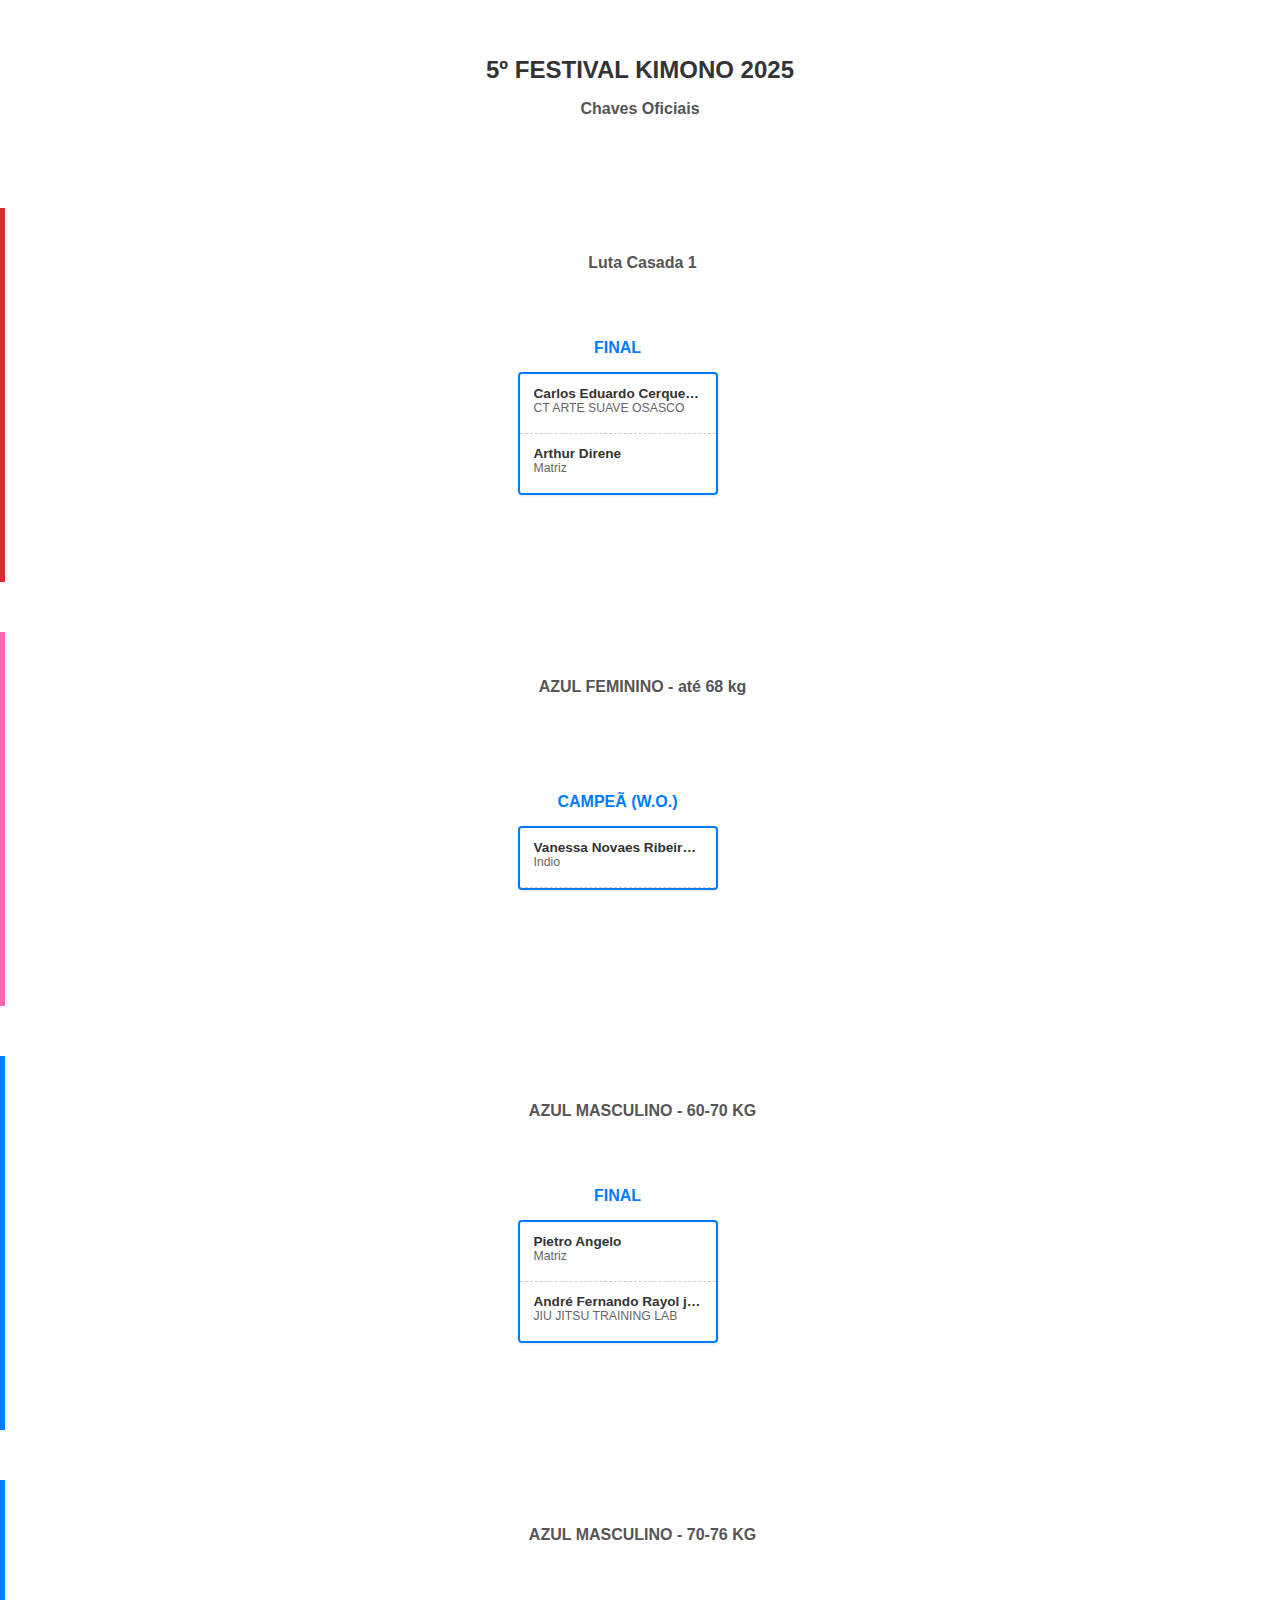
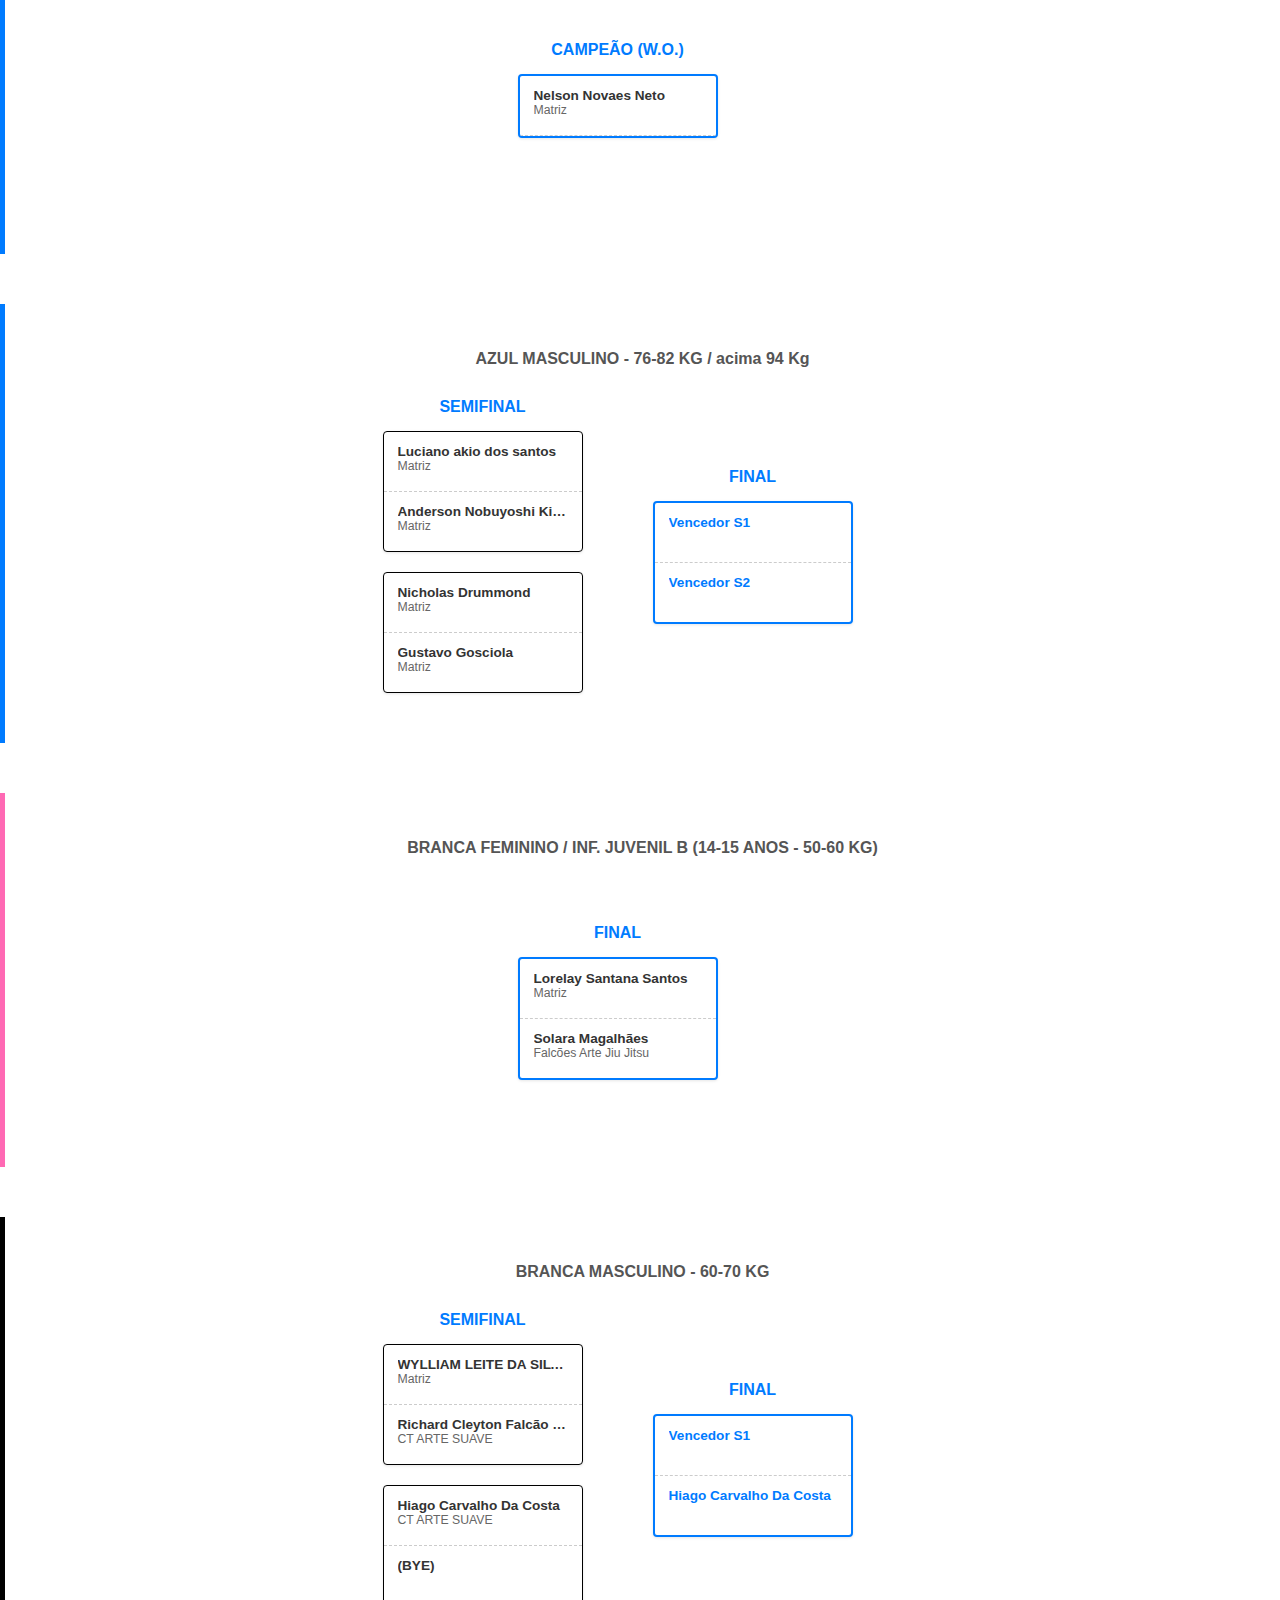
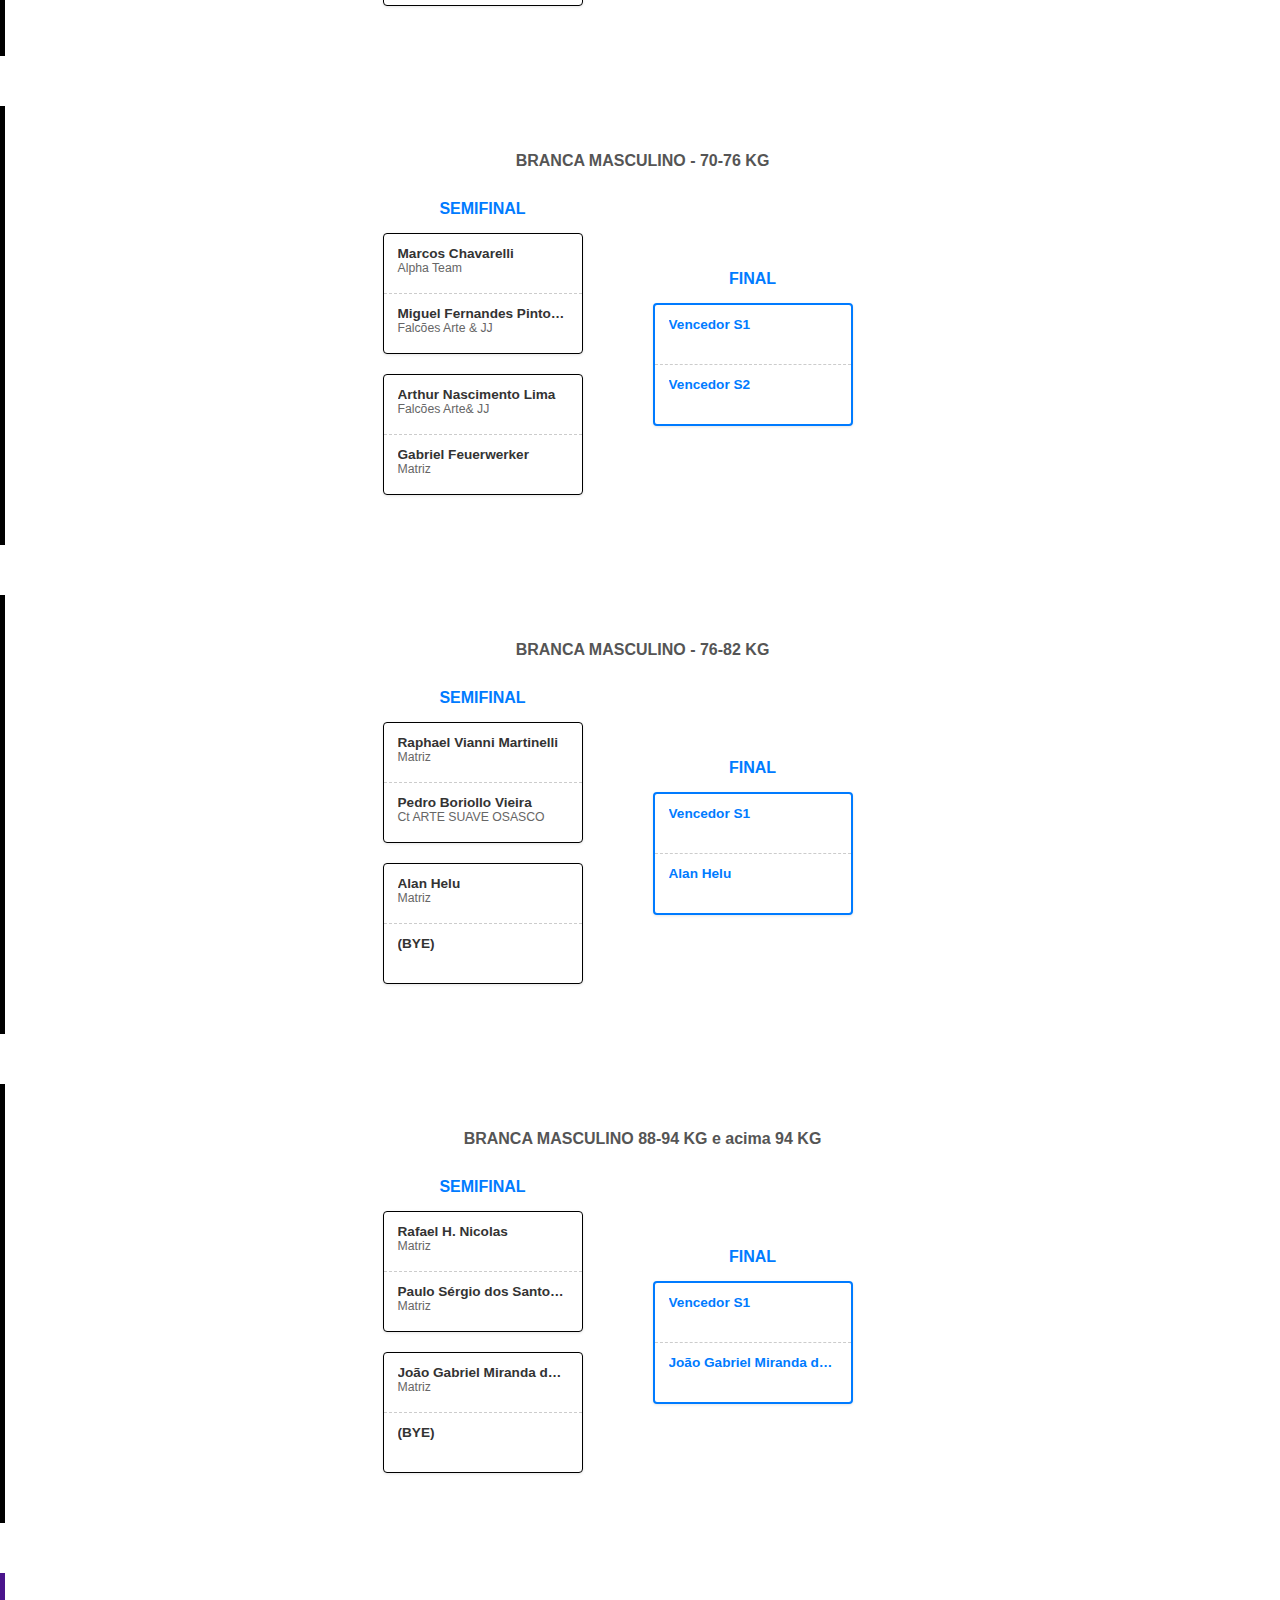
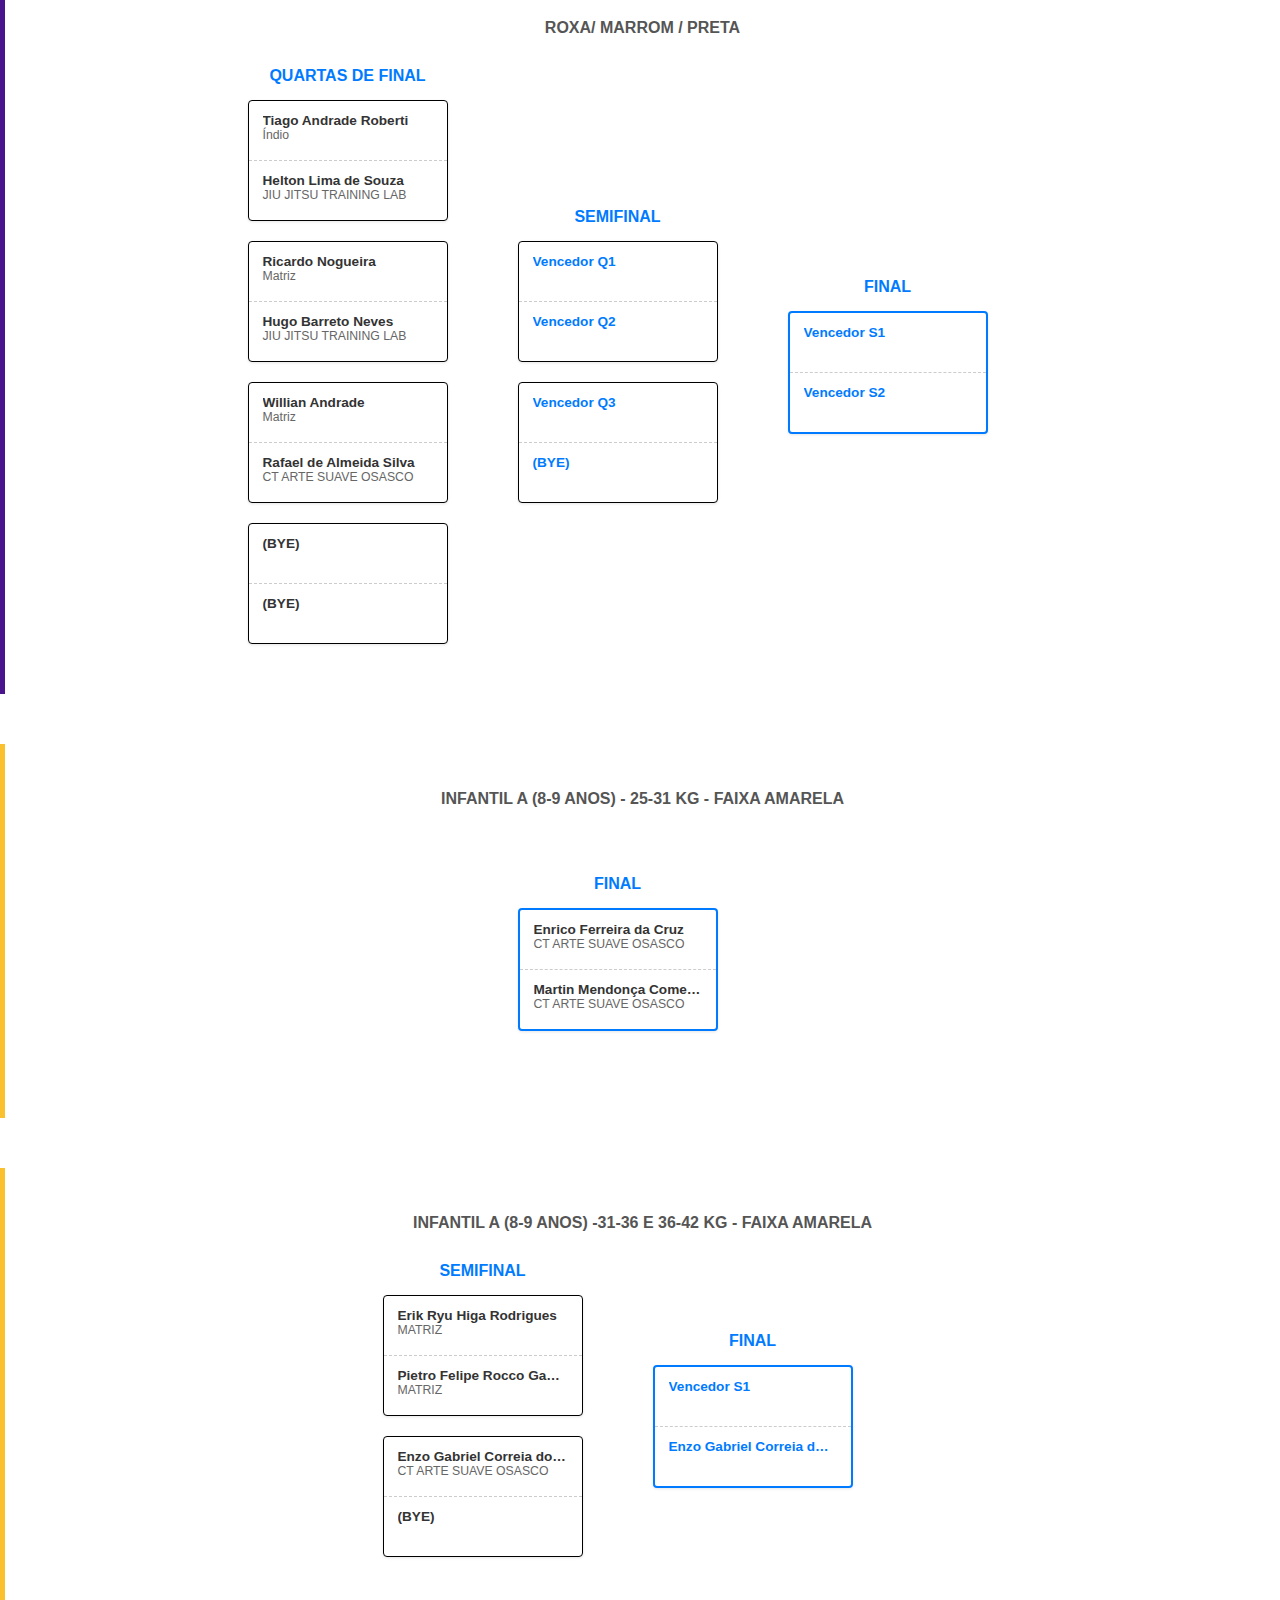
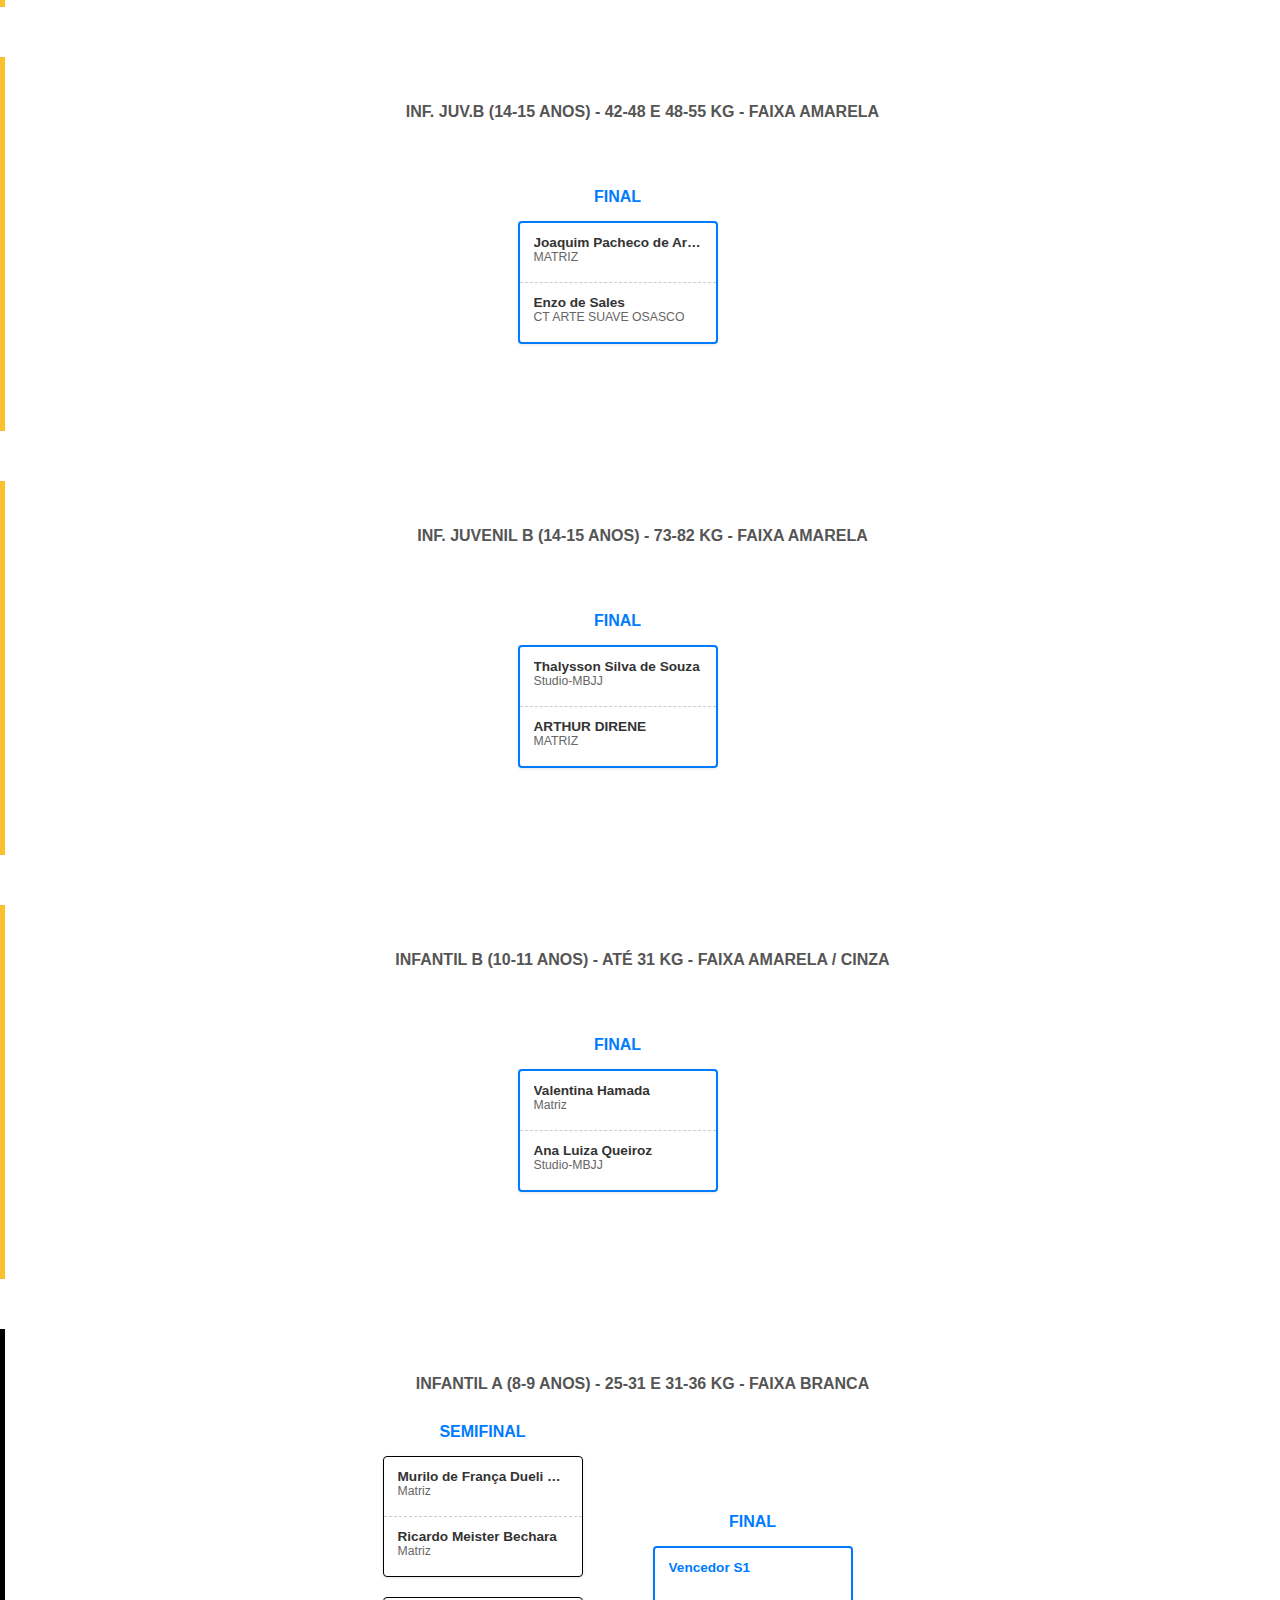
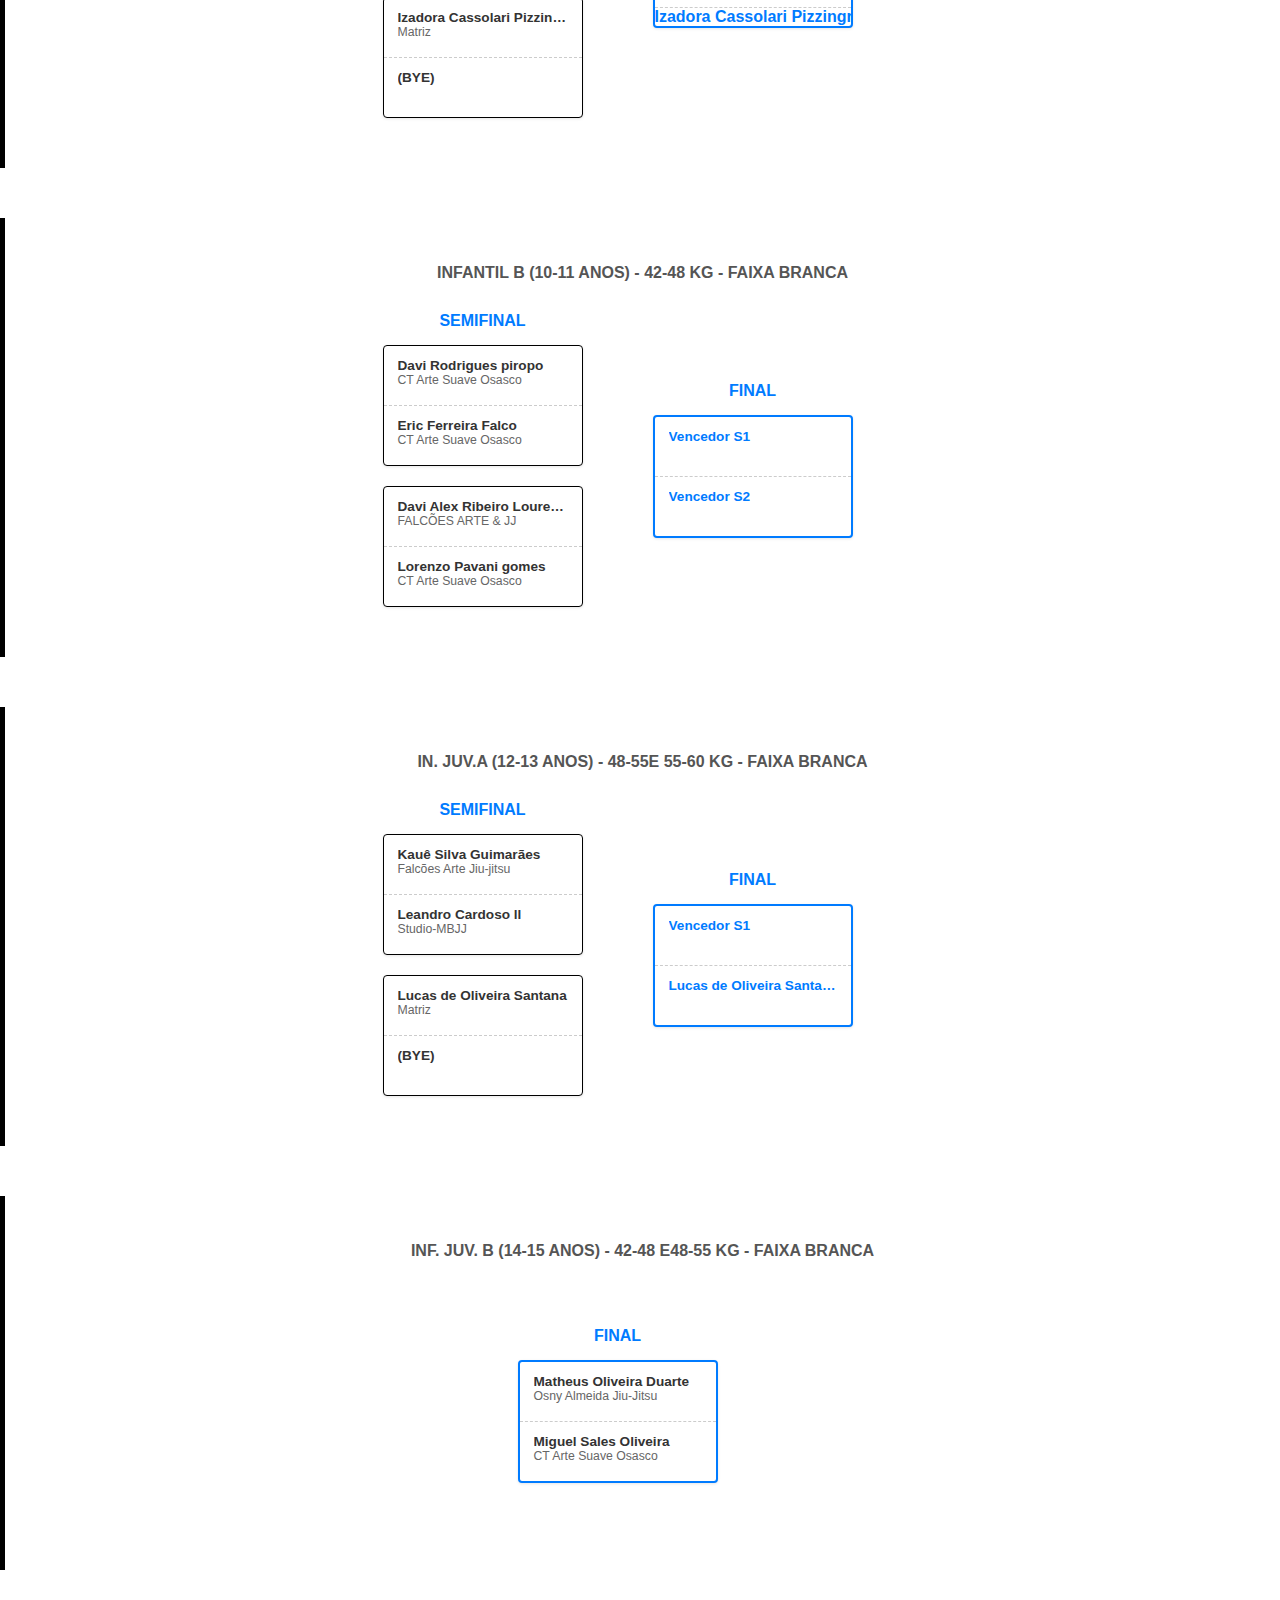
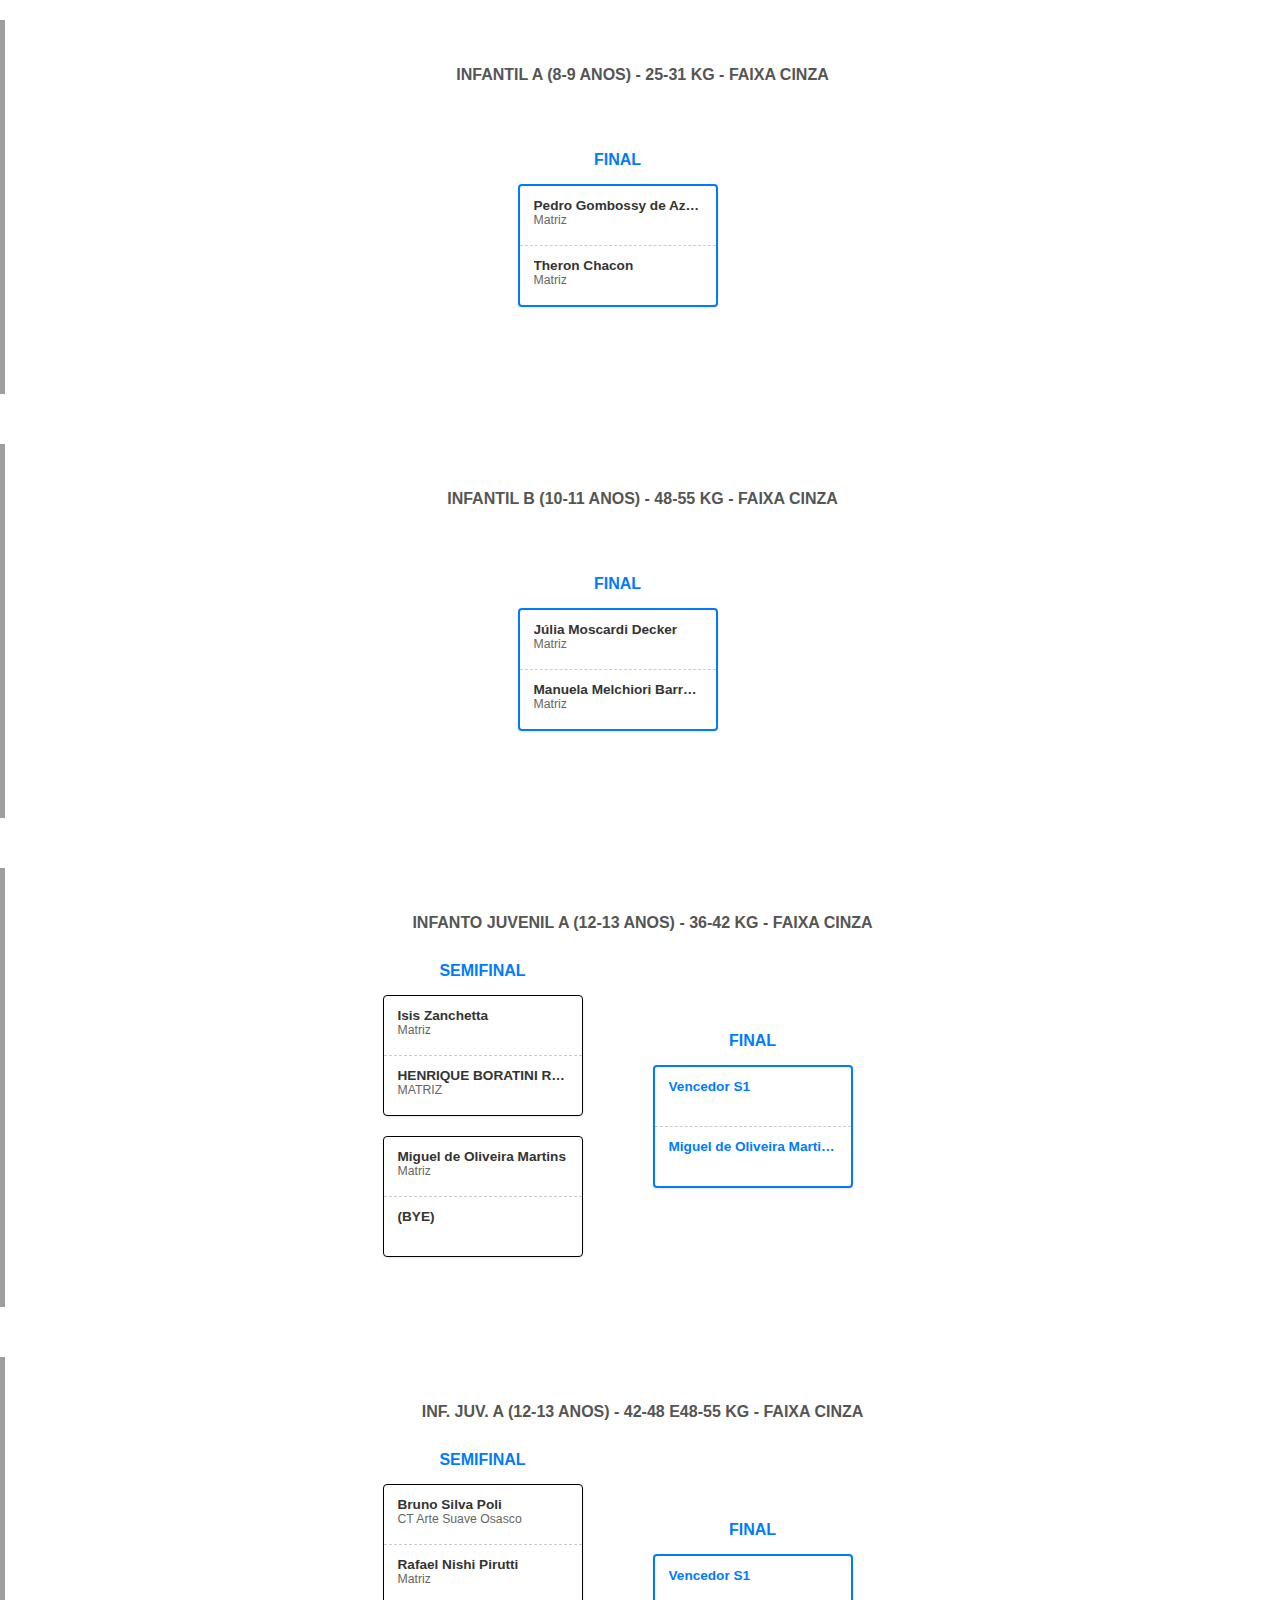
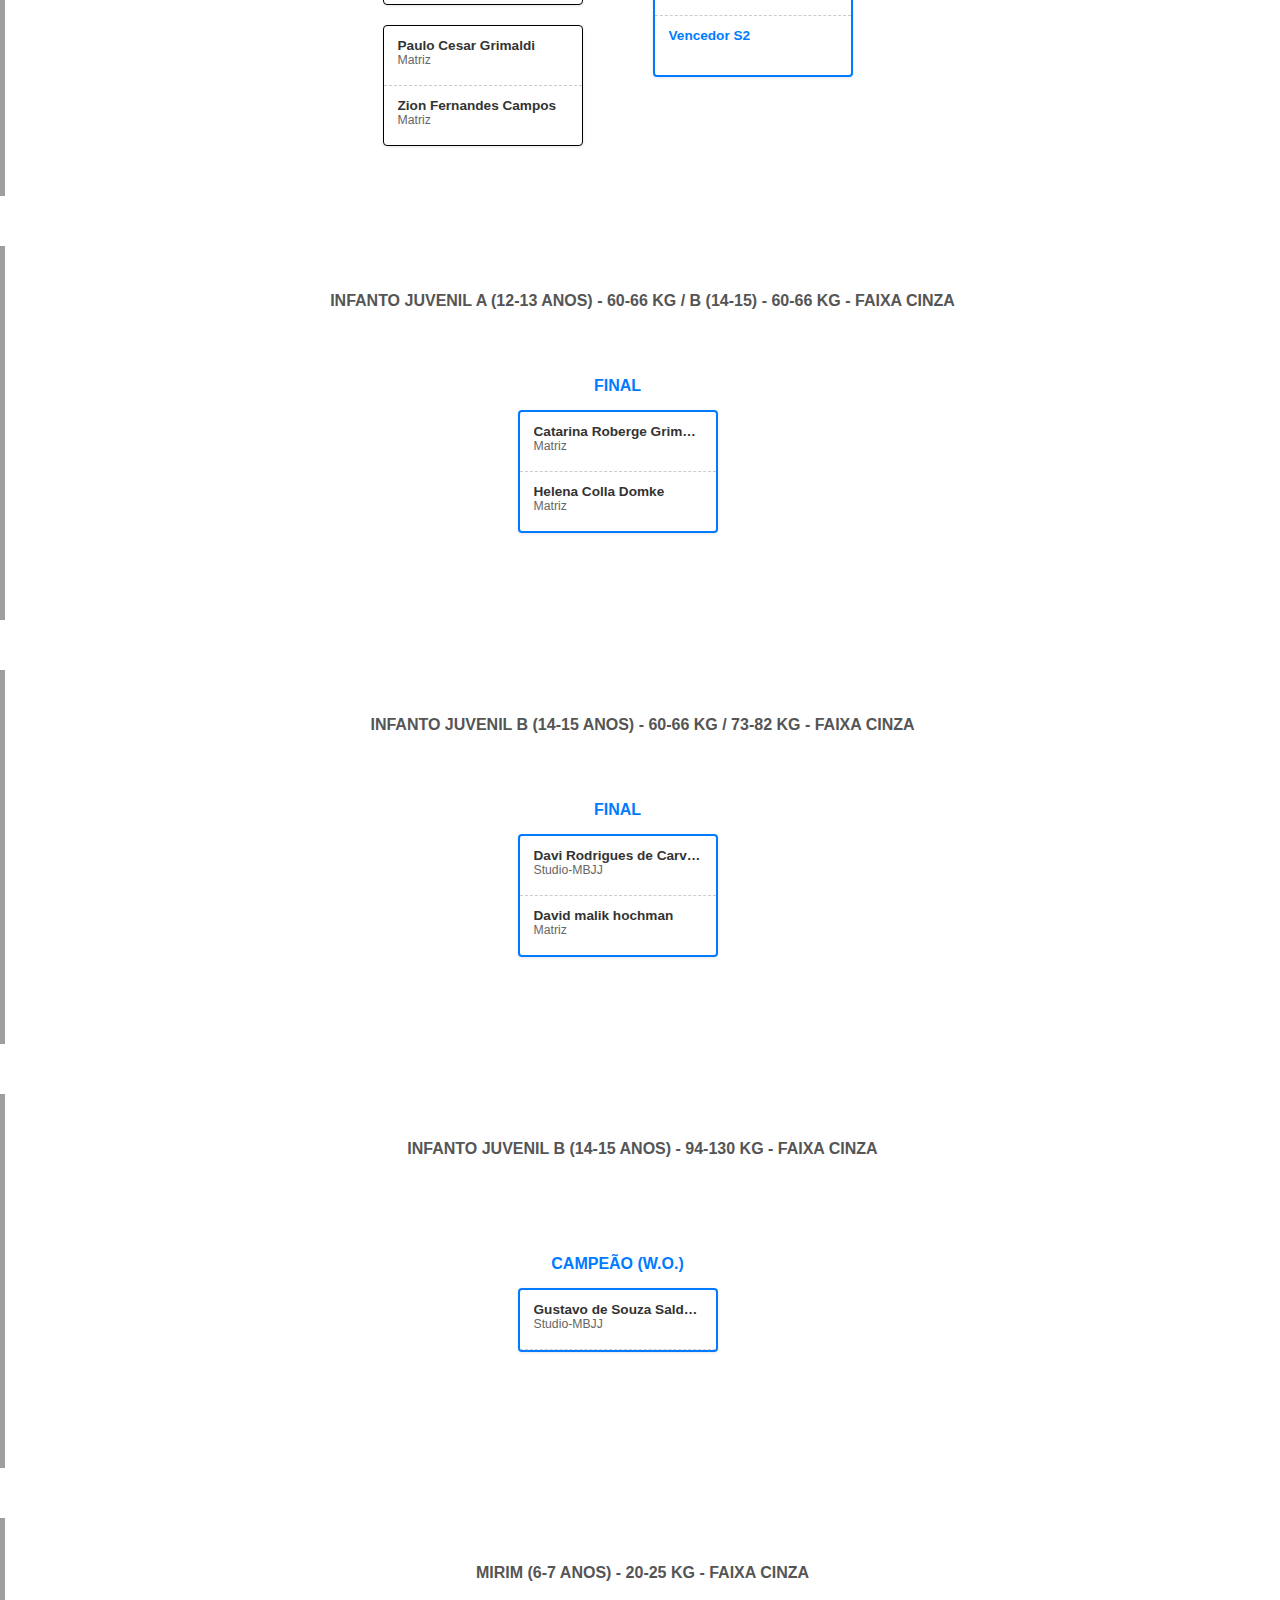
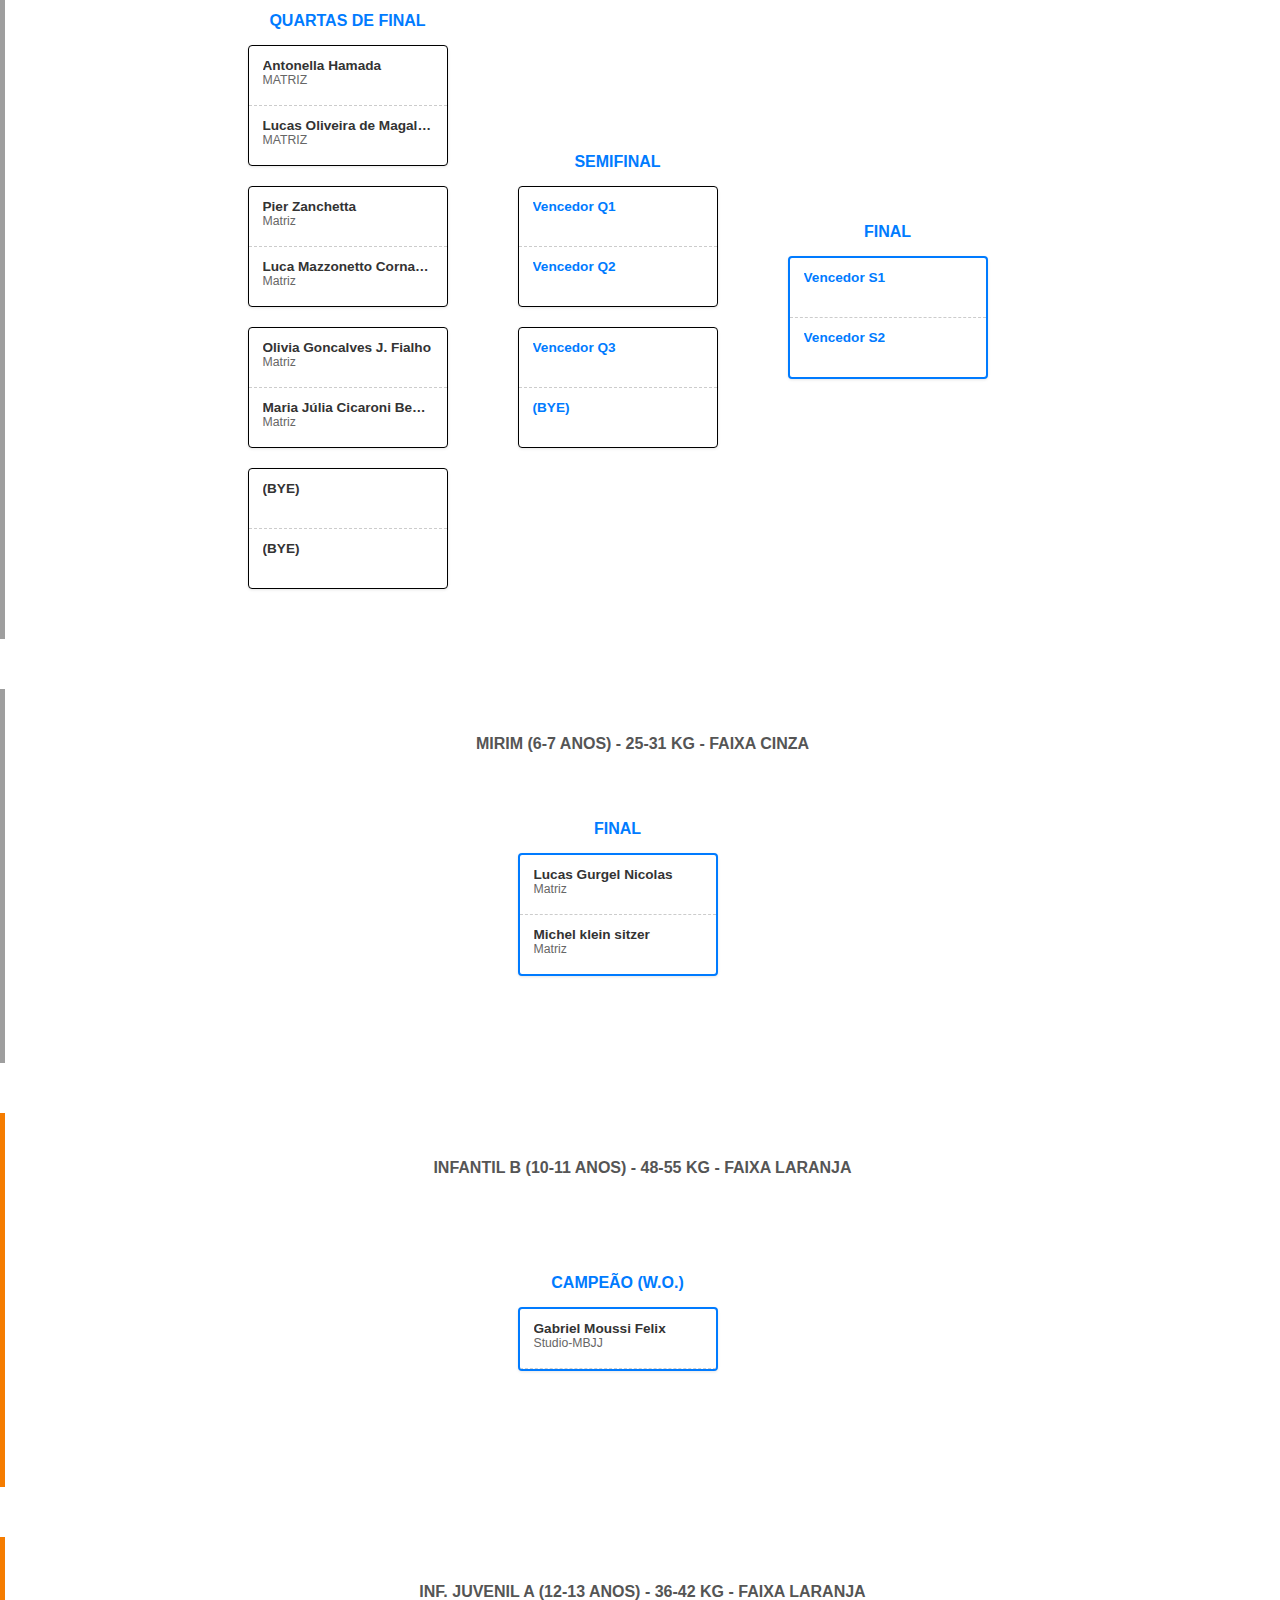
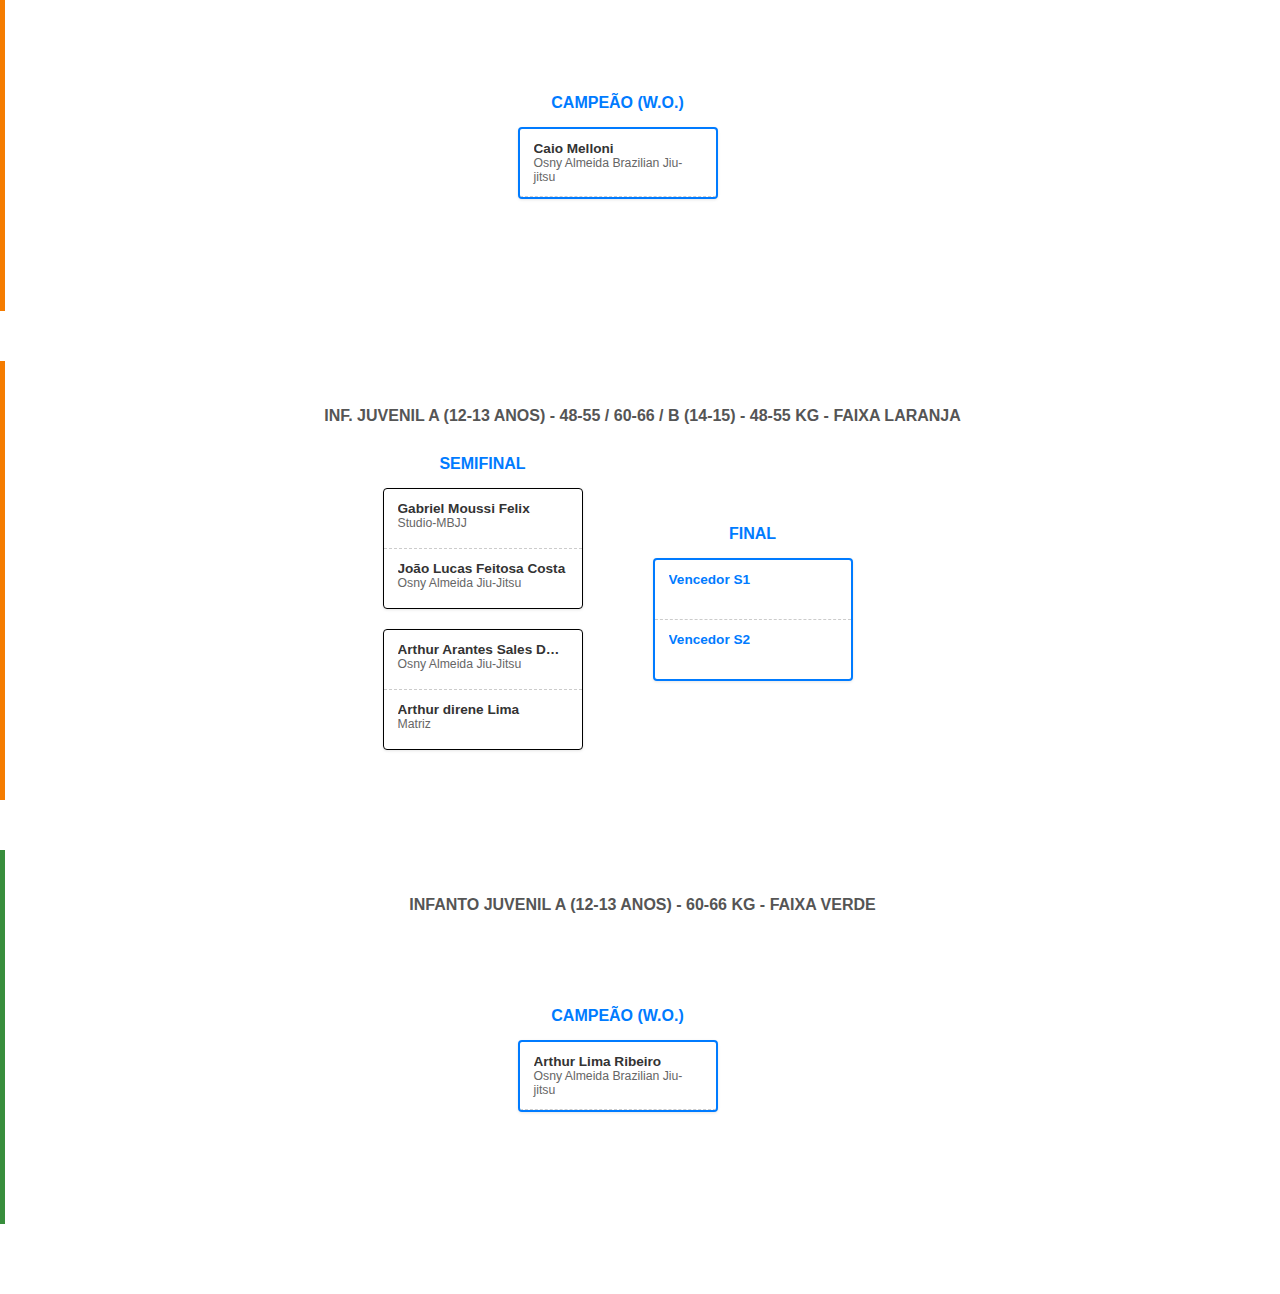
<file: chaves.html>
<!DOCTYPE html>
<html lang="pt-BR">
<head>
  <meta charset="UTF-8" />
  <meta name="viewport" content="width=device-width, initial-scale=1.0" />
  <title>Chaves - 5º FESTIVAL KIMONO 2025</title>
  <style>
    body {
      font-family: Arial, sans-serif;
      background-color: #fff;
      color: #000;
      padding: 20px 0;
      margin: 0;
      text-align: center;
    }
    .header-section {
      padding: 20px 0;
      margin-bottom: 40px;
    }
    .tournament-title {
      font-size: 24px;
      margin-bottom: 5px;
      color: #333;
    }
    .tournament-subtitle {
      font-size: 16px;
      color: #555;
      font-weight: 600;
      margin-bottom: 30px;
    }
    
    /* Classes de Faixa */
    .faixa-branca { border-left: 5px solid #000; }
    .faixa-azul { border-left: 5px solid #007bff; }
    .faixa-roxa { border-left: 5px solid #7a0099; }
    .faixa-feminina { border-left: 5px solid #ff69b4; }
    .faixa-roxa-marrom-preta { border-left: 5px solid #4a148c; }
    .faixa-cinza { border-left: 5px solid #9E9E9E; }
    .faixa-amarela { border-left: 5px solid #FBC02D; }
    .faixa-laranja { border-left: 5px solid #F57C00; }
    .faixa-verde { border-left: 5px solid #388E3C; }
    .faixa-luta-casada { border-left: 5px solid #D32F2F; }

    .chave-wrapper {
      padding: 30px 0;
      margin-bottom: 50px;
    }
    .bracket-container {
      display: flex;
      justify-content: center;
      /* --- MUDANÇA PRINCIPAL AQUI --- */
      align-items: center; /* Alinha os rounds ao centro verticalmente */
      margin: 0 auto;
      max-width: 1400px;
      min-height: 250px;
      overflow-x: auto; /* Para chaves grandes */
    }
    .round {
      display: flex;
      flex-direction: column;
      align-items: center;
      margin-right: 50px;
      min-width: 220px; /* Largura mínima */
    }
    .round-title {
      font-weight: bold;
      margin-bottom: 15px;
      color: #007bff;
      text-transform: uppercase;
    }
    .match-up {
      width: 200px;
      margin-bottom: 20px;
      display: flex;
      flex-direction: column;
    }
    .competitors {
      border: 1px solid #000;
      background-color: #fff;
      border-radius: 4px;
      overflow: hidden;
      box-shadow: 0 1px 3px rgba(0,0,0,0.1);
    }
    .competitors.final-box {
      border: 2px solid #007bff;
    }
    .fighter {
      /* --- MUDANÇA AQUI PARA CARDS MAIORES --- */
      padding: 12px 14px; /* Aumentei o padding */
      font-size: 0.85em;
      display: flex;
      flex-direction: column; /* Para nome e academia */
      text-align: left; /* Alinhar à esquerda */
      min-height: 35px; /* Aumentei a altura mínima */
    }
    .fighter:first-child {
      border-bottom: 1px dashed #ccc;
    }
    .fighter-name {
      font-weight: bold;
      color: #333;
      white-space: nowrap;
      overflow: hidden;
      text-overflow: ellipsis;
    }
    .fighter-details {
      font-size: 0.9em; /* Tamanho ajustado */
      color: #666;
      font-weight: normal;
    }
    .final-name {
      color: #007bff;
    }
  </style>
</head>
<body>

  <div class="header-section">
    <h1 class="tournament-title">5º FESTIVAL KIMONO 2025</h1>
    <h3 class="tournament-subtitle">Chaves Oficiais</h3>
  </div>

  <div class="chave-wrapper faixa-luta-casada">
    <h3 class="tournament-subtitle">Luta Casada 1</h3>
    <div class="bracket-container">
      <div class="round">
        <div class="round-title">Final</div>
        <div class="match-up">
          <div class="competitors final-box">
            <div class="fighter"><span class="fighter-name">Carlos Eduardo Cerqueira Campos</span><span class="fighter-details">CT ARTE SUAVE OSASCO</span></div>
            <div class="fighter"><span class="fighter-name">Arthur Direne</span><span class="fighter-details">Matriz</span></div>
          </div>
        </div>
      </div>
    </div>
  </div>

  <div class="chave-wrapper faixa-azul faixa-feminina">
    <h3 class="tournament-subtitle">AZUL FEMININO - até 68 kg</h3>
    <div class="bracket-container">
      <div class="round">
        <div class="round-title">Campeã (W.O.)</div>
        <div class="match-up">
          <div class="competitors final-box">
            <div class="fighter"><span class="fighter-name">Vanessa Novaes Ribeiro Roberti</span><span class="fighter-details">Indio</span></div>
          </div>
        </div>
      </div>
    </div>
  </div>

  <div class="chave-wrapper faixa-azul">
    <h3 class="tournament-subtitle">AZUL MASCULINO - 60-70 KG</h3>
    <div class="bracket-container">
      <div class="round">
        <div class="round-title">Final</div>
        <div class="match-up">
          <div class="competitors final-box">
            <div class="fighter"><span class="fighter-name">Pietro Angelo</span><span class="fighter-details">Matriz</span></div>
            <div class="fighter"><span class="fighter-name">André Fernando Rayol junior</span><span class="fighter-details">JIU JITSU TRAINING LAB</span></div>
          </div>
        </div>
      </div>
    </div>
  </div>

  <div class="chave-wrapper faixa-azul">
    <h3 class="tournament-subtitle">AZUL MASCULINO - 70-76 KG</h3>
    <div class="bracket-container">
      <div class="round">
        <div class="round-title">Campeão (W.O.)</div>
        <div class="match-up">
          <div class="competitors final-box">
            <div class="fighter"><span class="fighter-name">Nelson Novaes Neto</span><span class="fighter-details">Matriz</span></div>
          </div>
        </div>
      </div>
    </div>
  </div>

  <div class="chave-wrapper faixa-azul">
    <h3 class="tournament-subtitle">AZUL MASCULINO - 76-82 KG / acima 94 Kg</h3>
    <div class="bracket-container">
      <div class="round">
        <div class="round-title">Semifinal</div>
        <div class="match-up">
          <div class="competitors">
            <div class="fighter"><span class="fighter-name">Luciano akio dos santos</span><span class="fighter-details">Matriz</span></div>
            <div class="fighter"><span class="fighter-name">Anderson Nobuyoshi Kinoshita</span><span class="fighter-details">Matriz</span></div>
          </div>
        </div>
        <div class="match-up">
          <div class="competitors">
            <div class="fighter"><span class="fighter-name">Nicholas Drummond</span><span class="fighter-details">Matriz</span></div>
            <div class="fighter"><span class="fighter-name">Gustavo Gosciola</span><span class="fighter-details">Matriz</span></div>
          </div>
        </div>
      </div>
      <div class="round">
        <div class="round-title">Final</div>
        <div class="match-up">
          <div class="competitors final-box">
            <div class="fighter"><span class="fighter-name final-name">Vencedor S1</span></div>
            <div class="fighter"><span class="fighter-name final-name">Vencedor S2</span></div>
          </div>
        </div>
      </div>
    </div>
  </div>

  <div class="chave-wrapper faixa-branca faixa-feminina">
    <h3 class="tournament-subtitle">BRANCA FEMININO / INF. JUVENIL B (14-15 ANOS - 50-60 KG)</h3>
    <div class="bracket-container">
      <div class="round">
        <div class="round-title">Final</div>
        <div class="match-up">
          <div class="competitors final-box">
            <div class="fighter"><span class="fighter-name">Lorelay Santana Santos</span><span class="fighter-details">Matriz</span></div>
            <div class="fighter"><span class="fighter-name">Solara Magalhães</span><span class="fighter-details">Falcões Arte Jiu Jitsu</span></div>
          </div>
        </div>
      </div>
    </div>
  </div>

  <div class="chave-wrapper faixa-branca">
    <h3 class="tournament-subtitle">BRANCA MASCULINO - 60-70 KG</h3>
    <div class="bracket-container">
      <div class="round">
        <div class="round-title">Semifinal</div>
        <div class="match-up">
          <div class="competitors">
            <div class="fighter"><span class="fighter-name">WYLLIAM LEITE DA SILVA</span><span class="fighter-details">Matriz</span></div>
            <div class="fighter"><span class="fighter-name">Richard Cleyton Falcão Souza</span><span class="fighter-details">CT ARTE SUAVE</span></div>
          </div>
        </div>
        <div class="match-up">
          <div class="competitors">
            <div class="fighter"><span class="fighter-name">Hiago Carvalho Da Costa</span><span class="fighter-details">CT ARTE SUAVE</span></div>
            <div class="fighter"><span class="fighter-name">(BYE)</span><span class="fighter-details"></span></div>
          </div>
        </div>
      </div>
      <div class="round">
        <div class="round-title">Final</div>
        <div class="match-up">
          <div class="competitors final-box">
            <div class="fighter"><span class="fighter-name final-name">Vencedor S1</span></div>
            <div class="fighter"><span class="fighter-name final-name">Hiago Carvalho Da Costa</span></div>
          </div>
        </div>
      </div>
    </div>
  </div>

  <div class="chave-wrapper faixa-branca">
    <h3 class="tournament-subtitle">BRANCA MASCULINO - 70-76 KG</h3>
    <div class="bracket-container">
      <div class="round">
        <div class="round-title">Semifinal</div>
        <div class="match-up">
          <div class="competitors">
            <div class="fighter"><span class="fighter-name">Marcos Chavarelli</span><span class="fighter-details">Alpha Team</span></div>
            <div class="fighter"><span class="fighter-name">Miguel Fernandes Pinto da Silva</span><span class="fighter-details">Falcões Arte & JJ</span></div>
          </div>
        </div>
        <div class="match-up">
          <div class="competitors">
            <div class="fighter"><span class="fighter-name">Arthur Nascimento Lima</span><span class="fighter-details">Falcões Arte& JJ</span></div>
            <div class="fighter"><span class="fighter-name">Gabriel Feuerwerker</span><span class="fighter-details">Matriz</span></div>
          </div>
        </div>
      </div>
      <div class="round">
        <div class="round-title">Final</div>
        <div class="match-up">
          <div class="competitors final-box">
            <div class="fighter"><span class="fighter-name final-name">Vencedor S1</span></div>
            <div class="fighter"><span class="fighter-name final-name">Vencedor S2</span></div>
          </div>
        </div>
      </div>
    </div>
  </div>

  <div class="chave-wrapper faixa-branca">
    <h3 class="tournament-subtitle">BRANCA MASCULINO - 76-82 KG</h3>
    <div class="bracket-container">
      <div class="round">
        <div class="round-title">Semifinal</div>
        <div class="match-up">
          <div class="competitors">
            <div class="fighter"><span class="fighter-name">Raphael Vianni Martinelli</span><span class="fighter-details">Matriz</span></div>
            <div class="fighter"><span class="fighter-name">Pedro Boriollo Vieira</span><span class="fighter-details">Ct ARTE SUAVE OSASCO</span></div>
          </div>
        </div>
        <div class="match-up">
          <div class="competitors">
            <div class="fighter"><span class="fighter-name">Alan Helu</span><span class="fighter-details">Matriz</span></div>
            <div class="fighter"><span class="fighter-name">(BYE)</span><span class="fighter-details"></span></div>
          </div>
        </div>
      </div>
      <div class="round">
        <div class="round-title">Final</div>
        <div class="match-up">
          <div class="competitors final-box">
            <div class="fighter"><span class="fighter-name final-name">Vencedor S1</span></div>
            <div class="fighter"><span class="fighter-name final-name">Alan Helu</span></div>
          </div>
        </div>
      </div>
    </div>
  </div>

  <div class="chave-wrapper faixa-branca">
    <h3 class="tournament-subtitle">BRANCA MASCULINO 88-94 KG e acima 94 KG</h3>
    <div class="bracket-container">
      <div class="round">
        <div class="round-title">Semifinal</div>
        <div class="match-up">
          <div class="competitors">
            <div class="fighter"><span class="fighter-name">Rafael H. Nicolas</span><span class="fighter-details">Matriz</span></div>
            <div class="fighter"><span class="fighter-name">Paulo Sérgio dos Santos Farias</span><span class="fighter-details">Matriz</span></div>
          </div>
        </div>
        <div class="match-up">
          <div class="competitors">
            <div class="fighter"><span class="fighter-name">João Gabriel Miranda de Figueiredo</span><span class="fighter-details">Matriz</span></div>
            <div class="fighter"><span class="fighter-name">(BYE)</span><span class="fighter-details"></span></div>
          </div>
        </div>
      </div>
      <div class="round">
        <div class="round-title">Final</div>
        <div class="match-up">
          <div class="competitors final-box">
            <div class="fighter"><span class="fighter-name final-name">Vencedor S1</span></div>
            <div class="fighter"><span class="fighter-name final-name">João Gabriel Miranda de Figueiredo</span></div>
          </div>
        </div>
      </div>
    </div>
  </div>

  <div class="chave-wrapper faixa-roxa-marrom-preta">
    <h3 class="tournament-subtitle">ROXA/ MARROM / PRETA</h3>
    <div class="bracket-container">
      <div class="round">
        <div class="round-title">Quartas de Final</div>
        <div class="match-up">
          <div class="competitors">
            <div class="fighter"><span class="fighter-name">Tiago Andrade Roberti</span><span class="fighter-details">Índio</span></div>
            <div class="fighter"><span class="fighter-name">Helton Lima de Souza</span><span class="fighter-details">JIU JITSU TRAINING LAB</span></div>
          </div>
        </div>
        <div class="match-up">
          <div class="competitors">
            <div class="fighter"><span class="fighter-name">Ricardo Nogueira</span><span class="fighter-details">Matriz</span></div>
            <div class="fighter"><span class="fighter-name">Hugo Barreto Neves</span><span class="fighter-details">JIU JITSU TRAINING LAB</span></div>
          </div>
        </div>
        <div class="match-up">
          <div class="competitors">
            <div class="fighter"><span class="fighter-name">Willian Andrade</span><span class="fighter-details">Matriz</span></div>
            <div class="fighter"><span class="fighter-name">Rafael de Almeida Silva</span><span class="fighter-details">CT ARTE SUAVE OSASCO</span></div>
          </div>
        </div>
        <div class="match-up">
          <div class="competitors">
            <div class="fighter"><span class="fighter-name">(BYE)</span><span class="fighter-details"></span></div>
            <div class="fighter"><span class="fighter-name">(BYE)</span><span class="fighter-details"></span></div>
          </div>
        </div>
      </div>
      <div class="round">
        <div class="round-title">Semifinal</div>
        <div class="match-up">
          <div class="competitors">
            <div class="fighter"><span class="fighter-name final-name">Vencedor Q1</span></div>
            <div class="fighter"><span class="fighter-name final-name">Vencedor Q2</span></div>
          </div>
        </div>
        <div class="match-up">
          <div class="competitors">
            <div class="fighter"><span class="fighter-name final-name">Vencedor Q3</span></div>
            <div class="fighter"><span class="fighter-name final-name">(BYE)</span></div>
          </div>
        </div>
      </div>
      <div class="round">
        <div class="round-title">Final</div>
        <div class="match-up">
          <div class="competitors final-box">
            <div class="fighter"><span class="fighter-name final-name">Vencedor S1</span></div>
            <div class="fighter"><span class="fighter-name final-name">Vencedor S2</span></div>
          </div>
        </div>
      </div>
    </div>
  </div>

  <div class="chave-wrapper faixa-amarela">
    <h3 class="tournament-subtitle">INFANTIL A (8-9 ANOS) - 25-31 KG - FAIXA AMARELA</h3>
    <div class="bracket-container">
      <div class="round">
        <div class="round-title">Final</div>
        <div class="match-up">
          <div class="competitors final-box">
            <div class="fighter"><span class="fighter-name">Enrico Ferreira da Cruz</span><span class="fighter-details">CT ARTE SUAVE OSASCO</span></div>
            <div class="fighter"><span class="fighter-name">Martin Mendonça Comerian</span><span class="fighter-details">CT ARTE SUAVE OSASCO</span></div>
          </div>
        </div>
      </div>
    </div>
  </div>

  <div class="chave-wrapper faixa-amarela">
    <h3 class="tournament-subtitle">INFANTIL A (8-9 ANOS) -31-36 E 36-42 KG - FAIXA AMARELA</h3>
    <div class="bracket-container">
      <div class="round">
        <div class="round-title">Semifinal</div>
        <div class="match-up">
          <div class="competitors">
            <div class="fighter"><span class="fighter-name">Erik Ryu Higa Rodrigues</span><span class="fighter-details">MATRIZ</span></div>
            <div class="fighter"><span class="fighter-name">Pietro Felipe Rocco Ganem</span><span class="fighter-details">MATRIZ</span></div>
          </div>
        </div>
        <div class="match-up">
          <div class="competitors">
            <div class="fighter"><span class="fighter-name">Enzo Gabriel Correia dos Reis</span><span class="fighter-details">CT ARTE SUAVE OSASCO</span></div>
            <div class="fighter"><span class="fighter-name">(BYE)</span><span class="fighter-details"></span></div>
          </div>
        </div>
      </div>
      <div class="round">
        <div class="round-title">Final</div>
        <div class="match-up">
          <div class="competitors final-box">
            <div class="fighter"><span class="fighter-name final-name">Vencedor S1</span></div>
            <div class="fighter"><span class="fighter-name final-name">Enzo Gabriel Correia dos Reis</span></div>
          </div>
        </div>
      </div>
    </div>
  </div>

  <div class="chave-wrapper faixa-amarela">
    <h3 class="tournament-subtitle">INF. JUV.B (14-15 ANOS) - 42-48 E 48-55 KG - FAIXA AMARELA</h3>
    <div class="bracket-container">
      <div class="round">
        <div class="round-title">Final</div>
        <div class="match-up">
          <div class="competitors final-box">
            <div class="fighter"><span class="fighter-name">Joaquim Pacheco de Araújo</span><span class="fighter-details">MATRIZ</span></div>
            <div class="fighter"><span class="fighter-name">Enzo de Sales</span><span class="fighter-details">CT ARTE SUAVE OSASCO</span></div>
          </div>
        </div>
      </div>
    </div>
  </div>

  <div class="chave-wrapper faixa-amarela">
    <h3 class="tournament-subtitle">INF. JUVENIL B (14-15 ANOS) - 73-82 KG - FAIXA AMARELA</h3>
    <div class="bracket-container">
      <div class="round">
        <div class="round-title">Final</div>
        <div class="match-up">
          <div class="competitors final-box">
            <div class="fighter"><span class="fighter-name">Thalysson Silva de Souza</span><span class="fighter-details">Studio-MBJJ</span></div>
            <div class="fighter"><span class="fighter-name">ARTHUR DIRENE</span><span class="fighter-details">MATRIZ</span></div>
          </div>
        </div>
      </div>
    </div>
  </div>

  <div class="chave-wrapper faixa-amarela faixa-feminina">
    <h3 class="tournament-subtitle">INFANTIL B (10-11 ANOS) - ATÉ 31 KG - FAIXA AMARELA / CINZA</h3>
    <div class="bracket-container">
      <div class="round">
        <div class="round-title">Final</div>
        <div class="match-up">
          <div class="competitors final-box">
            <div class="fighter"><span class="fighter-name">Valentina Hamada</span><span class="fighter-details">Matriz</span></div>
            <div class="fighter"><span class="fighter-name">Ana Luiza Queiroz</span><span class="fighter-details">Studio-MBJJ</span></div>
          </div>
        </div>
      </div>
    </div>
  </div>

  <div class="chave-wrapper faixa-branca">
    <h3 class="tournament-subtitle">INFANTIL A (8-9 ANOS) - 25-31 E 31-36 KG - FAIXA BRANCA</h3>
    <div class="bracket-container">
      <div class="round">
        <div class="round-title">Semifinal</div>
        <div class="match-up">
          <div class="competitors">
            <div class="fighter"><span class="fighter-name">Murilo de França Dueli Quirino</span><span class="fighter-details">Matriz</span></div>
            <div class="fighter"><span class="fighter-name">Ricardo Meister Bechara</span><span class="fighter-details">Matriz</span></div>
          </div>
        </div>
        <div class="match-up">
          <div class="competitors">
            <div class="fighter"><span class="fighter-name">Izadora Cassolari Pizzingrilli</span><span class="fighter-details">Matriz</span></div>
            <div class="fighter"><span class="fighter-name">(BYE)</span><span class="fighter-details"></span></div>
          </div>
        </div>
      </div>
      <div class="round">
        <div class="round-title">Final</div>
        <div class="match-up">
          <div class="competitors final-box">
            <div class="fighter"><span class="fighter-name final-name">Vencedor S1</span></div>
            <div classs="fighter"><span class="fighter-name final-name">Izadora Cassolari Pizzingrilli</span></div>
          </div>
        </div>
      </div>
    </div>
  </div>

  <div class="chave-wrapper faixa-branca">
    <h3 class="tournament-subtitle">INFANTIL B (10-11 ANOS) - 42-48 KG - FAIXA BRANCA</h3>
    <div class="bracket-container">
      <div class="round">
        <div class="round-title">Semifinal</div>
        <div class="match-up">
          <div class="competitors">
            <div class="fighter"><span class="fighter-name">Davi Rodrigues piropo</span><span class="fighter-details">CT Arte Suave Osasco</span></div>
            <div class="fighter"><span class="fighter-name">Eric Ferreira Falco</span><span class="fighter-details">CT Arte Suave Osasco</span></div>
          </div>
        </div>
        <div class="match-up">
          <div class="competitors">
            <div class="fighter"><span class="fighter-name">Davi Alex Ribeiro Lourenço</span><span class="fighter-details">FALCÕES ARTE & JJ</span></div>
            <div class="fighter"><span class="fighter-name">Lorenzo Pavani gomes</span><span class="fighter-details">CT Arte Suave Osasco</span></div>
          </div>
        </div>
      </div>
      <div class="round">
        <div class="round-title">Final</div>
        <div class="match-up">
          <div class="competitors final-box">
            <div class="fighter"><span class="fighter-name final-name">Vencedor S1</span></div>
            <div class="fighter"><span class="fighter-name final-name">Vencedor S2</span></div>
          </div>
        </div>
      </div>
    </div>
  </div>

  <div class="chave-wrapper faixa-branca">
    <h3 class="tournament-subtitle">IN. JUV.A (12-13 ANOS) - 48-55E 55-60 KG - FAIXA BRANCA</h3>
    <div class="bracket-container">
      <div class="round">
        <div class="round-title">Semifinal</div>
        <div class="match-up">
          <div class="competitors">
            <div class="fighter"><span class="fighter-name">Kauê Silva Guimarães</span><span class="fighter-details">Falcões Arte Jiu-jitsu</span></div>
            <div class="fighter"><span class="fighter-name">Leandro Cardoso ll</span><span class="fighter-details">Studio-MBJJ</span></div>
          </div>
        </div>
        <div class="match-up">
          <div class="competitors">
            <div class="fighter"><span class="fighter-name">Lucas de Oliveira Santana</span><span class="fighter-details">Matriz</span></div>
            <div class="fighter"><span class="fighter-name">(BYE)</span><span class="fighter-details"></span></div>
          </div>
        </div>
      </div>
      <div class="round">
        <div class="round-title">Final</div>
        <div class="match-up">
          <div class="competitors final-box">
            <div class="fighter"><span class="fighter-name final-name">Vencedor S1</span></div>
            <div class="fighter"><span class="fighter-name final-name">Lucas de Oliveira Santana</span></div>
          </div>
        </div>
      </div>
    </div>
  </div>

  <div class="chave-wrapper faixa-branca">
    <h3 class="tournament-subtitle">INF. JUV. B (14-15 ANOS) - 42-48 E48-55 KG - FAIXA BRANCA</h3>
    <div class="bracket-container">
      <div class="round">
        <div class="round-title">Final</div>
        <div class="match-up">
          <div class="competitors final-box">
            <div class="fighter"><span class="fighter-name">Matheus Oliveira Duarte</span><span class="fighter-details">Osny Almeida Jiu-Jitsu</span></div>
            <div class="fighter"><span class="fighter-name">Miguel Sales Oliveira</span><span class="fighter-details">CT Arte Suave Osasco</span></div>
          </div>
        </div>
      </div>
    </div>
  </div>

  <div class="chave-wrapper faixa-cinza">
    <h3 class="tournament-subtitle">INFANTIL A (8-9 ANOS) - 25-31 KG - FAIXA CINZA</h3>
    <div class="bracket-container">
      <div class="round">
        <div class="round-title">Final</div>
        <div class="match-up">
          <div class="competitors final-box">
            <div class="fighter"><span class="fighter-name">Pedro Gombossy de Azevedo</span><span class="fighter-details">Matriz</span></div>
            <div class="fighter"><span class="fighter-name">Theron Chacon</span><span class="fighter-details">Matriz</span></div>
          </div>
        </div>
      </div>
    </div>
  </div>

  <div class="chave-wrapper faixa-cinza faixa-feminina">
    <h3 class="tournament-subtitle">INFANTIL B (10-11 ANOS) - 48-55 KG - FAIXA CINZA</h3>
    <div class="bracket-container">
      <div class="round">
        <div class="round-title">Final</div>
        <div class="match-up">
          <div class="competitors final-box">
            <div class="fighter"><span class="fighter-name">Júlia Moscardi Decker</span><span class="fighter-details">Matriz</span></div>
            <div class="fighter"><span class="fighter-name">Manuela Melchiori Barros Vilar</span><span class="fighter-details">Matriz</span></div>
          </div>
        </div>
      </div>
    </div>
  </div>

  <div class="chave-wrapper faixa-cinza">
    <h3 class="tournament-subtitle">INFANTO JUVENIL A (12-13 ANOS) - 36-42 KG - FAIXA CINZA</h3>
    <div class="bracket-container">
      <div class="round">
        <div class="round-title">Semifinal</div>
        <div class="match-up">
          <div class="competitors">
            <div class="fighter"><span class="fighter-name">Isis Zanchetta</span><span class="fighter-details">Matriz</span></div>
            <div class="fighter"><span class="fighter-name">HENRIQUE BORATINI ROCHA</span><span class="fighter-details">MATRIZ</span></div>
          </div>
        </div>
        <div class="match-up">
          <div class="competitors">
            <div class="fighter"><span class="fighter-name">Miguel de Oliveira Martins</span><span class="fighter-details">Matriz</span></div>
            <div class="fighter"><span class="fighter-name">(BYE)</span><span class="fighter-details"></span></div>
          </div>
        </div>
      </div>
      <div class="round">
        <div class="round-title">Final</div>
        <div class="match-up">
          <div class="competitors final-box">
            <div class="fighter"><span class="fighter-name final-name">Vencedor S1</span></div>
            <div class="fighter"><span class="fighter-name final-name">Miguel de Oliveira Martins</span></div>
          </div>
        </div>
      </div>
    </div>
  </div>

  <div class="chave-wrapper faixa-cinza">
    <h3 class="tournament-subtitle">INF. JUV. A (12-13 ANOS) - 42-48 E48-55 KG - FAIXA CINZA</h3>
    <div class="bracket-container">
      <div class="round">
        <div class="round-title">Semifinal</div>
        <div class="match-up">
          <div class="competitors">
            <div class="fighter"><span class="fighter-name">Bruno Silva Poli</span><span class="fighter-details">CT Arte Suave Osasco</span></div>
            <div class="fighter"><span class="fighter-name">Rafael Nishi Pirutti</span><span class="fighter-details">Matriz</span></div>
          </div>
        </div>
        <div class="match-up">
          <div class="competitors">
            <div class="fighter"><span class="fighter-name">Paulo Cesar Grimaldi</span><span class="fighter-details">Matriz</span></div>
            <div class="fighter"><span class="fighter-name">Zion Fernandes Campos</span><span class="fighter-details">Matriz</span></div>
          </div>
        </div>
      </div>
      <div class="round">
        <div class="round-title">Final</div>
        <div class="match-up">
          <div class="competitors final-box">
            <div class="fighter"><span class="fighter-name final-name">Vencedor S1</span></div>
            <div class="fighter"><span class="fighter-name final-name">Vencedor S2</span></div>
          </div>
        </div>
      </div>
    </div>
  </div>

  <div class="chave-wrapper faixa-cinza faixa-feminina">
    <h3 class="tournament-subtitle">INFANTO JUVENIL A (12-13 ANOS) - 60-66 KG / B (14-15) - 60-66 KG - FAIXA CINZA</h3>
    <div class="bracket-container">
      <div class="round">
        <div class="round-title">Final</div>
        <div class="match-up">
          <div class="competitors final-box">
            <div class="fighter"><span class="fighter-name">Catarina Roberge Grimaldi</span><span class="fighter-details">Matriz</span></div>
            <div class="fighter"><span class="fighter-name">Helena Colla Domke</span><span class="fighter-details">Matriz</span></div>
          </div>
        </div>
      </div>
    </div>
  </div>

  <div class="chave-wrapper faixa-cinza">
    <h3 class="tournament-subtitle">INFANTO JUVENIL B (14-15 ANOS) - 60-66 KG / 73-82 KG - FAIXA CINZA</h3>
    <div class="bracket-container">
      <div class="round">
        <div class="round-title">Final</div>
        <div class="match-up">
          <div class="competitors final-box">
            <div class="fighter"><span class="fighter-name">Davi Rodrigues de Carvalho</span><span class="fighter-details">Studio-MBJJ</span></div>
            <div class="fighter"><span class="fighter-name">David malik hochman</span><span class="fighter-details">Matriz</span></div>
          </div>
        </div>
      </div>
    </div>
  </div>

  <div class="chave-wrapper faixa-cinza">
    <h3 class="tournament-subtitle">INFANTO JUVENIL B (14-15 ANOS) - 94-130 KG - FAIXA CINZA</h3>
    <div class="bracket-container">
      <div class="round">
        <div class="round-title">Campeão (W.O.)</div>
        <div class="match-up">
          <div class="competitors final-box">
            <div class="fighter"><span class="fighter-name">Gustavo de Souza Saldanha</span><span class="fighter-details">Studio-MBJJ</span></div>
          </div>
        </div>
      </div>
    </div>
  </div>

  <div class="chave-wrapper faixa-cinza">
    <h3 class="tournament-subtitle">MIRIM (6-7 ANOS) - 20-25 KG - FAIXA CINZA</h3>
    <div class="bracket-container">
      <div class="round">
        <div class="round-title">Quartas de Final</div>
        <div class="match-up">
          <div class="competitors">
            <div class="fighter"><span class="fighter-name">Antonella Hamada</span><span class="fighter-details">MATRIZ</span></div>
            <div class="fighter"><span class="fighter-name">Lucas Oliveira de Magalhães Paulino</span><span class="fighter-details">MATRIZ</span></div>
          </div>
        </div>
        <div class="match-up">
          <div class="competitors">
            <div class="fighter"><span class="fighter-name">Pier Zanchetta</span><span class="fighter-details">Matriz</span></div>
            <div class="fighter"><span class="fighter-name">Luca Mazzonetto Cornacchia</span><span class="fighter-details">Matriz</span></div>
          </div>
        </div>
        <div class="match-up">
          <div class="competitors">
            <div class="fighter"><span class="fighter-name">Olivia Goncalves J. Fialho</span><span class="fighter-details">Matriz</span></div>
            <div class="fighter"><span class="fighter-name">Maria Júlia Cicaroni Bevilaqua</span><span class="fighter-details">Matriz</span></div>
          </div>
        </div>
        <div class="match-up">
          <div class="competitors">
            <div class="fighter"><span class="fighter-name">(BYE)</span><span class="fighter-details"></span></div>
            <div class="fighter"><span class="fighter-name">(BYE)</span><span class="fighter-details"></span></div>
          </div>
        </div>
      </div>
      <div class="round">
        <div class="round-title">Semifinal</div>
        <div class="match-up">
          <div class="competitors">
            <div class="fighter"><span class="fighter-name final-name">Vencedor Q1</span></div>
            <div class="fighter"><span class="fighter-name final-name">Vencedor Q2</span></div>
          </div>
        </div>
        <div class="match-up">
          <div class="competitors">
            <div class="fighter"><span class="fighter-name final-name">Vencedor Q3</span></div>
            <div class="fighter"><span class="fighter-name final-name">(BYE)</span></div>
          </div>
        </div>
      </div>
      <div class="round">
        <div class="round-title">Final</div>
        <div class="match-up">
          <div class="competitors final-box">
            <div class="fighter"><span class="fighter-name final-name">Vencedor S1</span></div>
            <div class="fighter"><span class="fighter-name final-name">Vencedor S2</span></div>
          </div>
        </div>
      </div>
    </div>
  </div>

  <div class="chave-wrapper faixa-cinza">
    <h3 class="tournament-subtitle">MIRIM (6-7 ANOS) - 25-31 KG - FAIXA CINZA</h3>
    <div class="bracket-container">
      <div class="round">
        <div class="round-title">Final</div>
        <div class="match-up">
          <div class="competitors final-box">
            <div class="fighter"><span class="fighter-name">Lucas Gurgel Nicolas</span><span class="fighter-details">Matriz</span></div>
            <div class="fighter"><span class="fighter-name">Michel klein sitzer</span><span class="fighter-details">Matriz</span></div>
          </div>
        </div>
      </div>
    </div>
  </div>

  <div class="chave-wrapper faixa-laranja">
    <h3 class="tournament-subtitle">INFANTIL B (10-11 ANOS) - 48-55 KG - FAIXA LARANJA</h3>
    <div class="bracket-container">
      <div class="round">
        <div class="round-title">Campeão (W.O.)</div>
        <div class="match-up">
          <div class="competitors final-box">
            <div class="fighter"><span class="fighter-name">Gabriel Moussi Felix</span><span class="fighter-details">Studio-MBJJ</span></div>
          </div>
        </div>
      </div>
    </div>
  </div>

  <div class="chave-wrapper faixa-laranja">
    <h3 class="tournament-subtitle">INF. JUVENIL A (12-13 ANOS) - 36-42 KG - FAIXA LARANJA</h3>
    <div class="bracket-container">
      <div class="round">
        <div class="round-title">Campeão (W.O.)</div>
        <div class="match-up">
          <div class="competitors final-box">
            <div class="fighter"><span class="fighter-name">Caio Melloni</span><span class="fighter-details">Osny Almeida Brazilian Jiu-jitsu</span></div>
          </div>
        </div>
      </div>
    </div>
  </div>

  <div class="chave-wrapper faixa-laranja">
    <h3 class="tournament-subtitle">INF. JUVENIL A (12-13 ANOS) - 48-55 / 60-66 / B (14-15) - 48-55 KG - FAIXA LARANJA</h3>
    <div class="bracket-container">
      <div class="round">
        <div class="round-title">Semifinal</div>
        <div class="match-up">
          <div class="competitors">
            <div class="fighter"><span class="fighter-name">Gabriel Moussi Felix</span><span class="fighter-details">Studio-MBJJ</span></div>
            <div class="fighter"><span class="fighter-name">João Lucas Feitosa Costa</span><span class="fighter-details">Osny Almeida Jiu-Jitsu</span></div>
          </div>
        </div>
        <div class="match-up">
          <div class="competitors">
            <div class="fighter"><span class="fighter-name">Arthur Arantes Sales Duarte</span><span class="fighter-details">Osny Almeida Jiu-Jitsu</span></div>
            <div class="fighter"><span class="fighter-name">Arthur direne Lima</span><span class="fighter-details">Matriz</span></div>
          </div>
        </div>
      </div>
      <div class="round">
        <div class="round-title">Final</div>
        <div class="match-up">
          <div class="competitors final-box">
            <div class="fighter"><span class="fighter-name final-name">Vencedor S1</span></div>
            <div class="fighter"><span class="fighter-name final-name">Vencedor S2</span></div>
          </div>
        </div>
      </div>
    </div>
  </div>

  <div class="chave-wrapper faixa-verde">
    <h3 class="tournament-subtitle">INFANTO JUVENIL A (12-13 ANOS) - 60-66 KG - FAIXA VERDE</h3>
    <div class="bracket-container">
      <div class="round">
        <div class="round-title">Campeão (W.O.)</div>
        <div class="match-up">
          <div class="competitors final-box">
            <div class="fighter"><span class="fighter-name">Arthur Lima Ribeiro</span><span class="fighter-details">Osny Almeida Brazilian Jiu-jitsu</span></div>
          </div>
        </div>
      </div>
    </div>
  </div>

</body>
</html>
</file>
